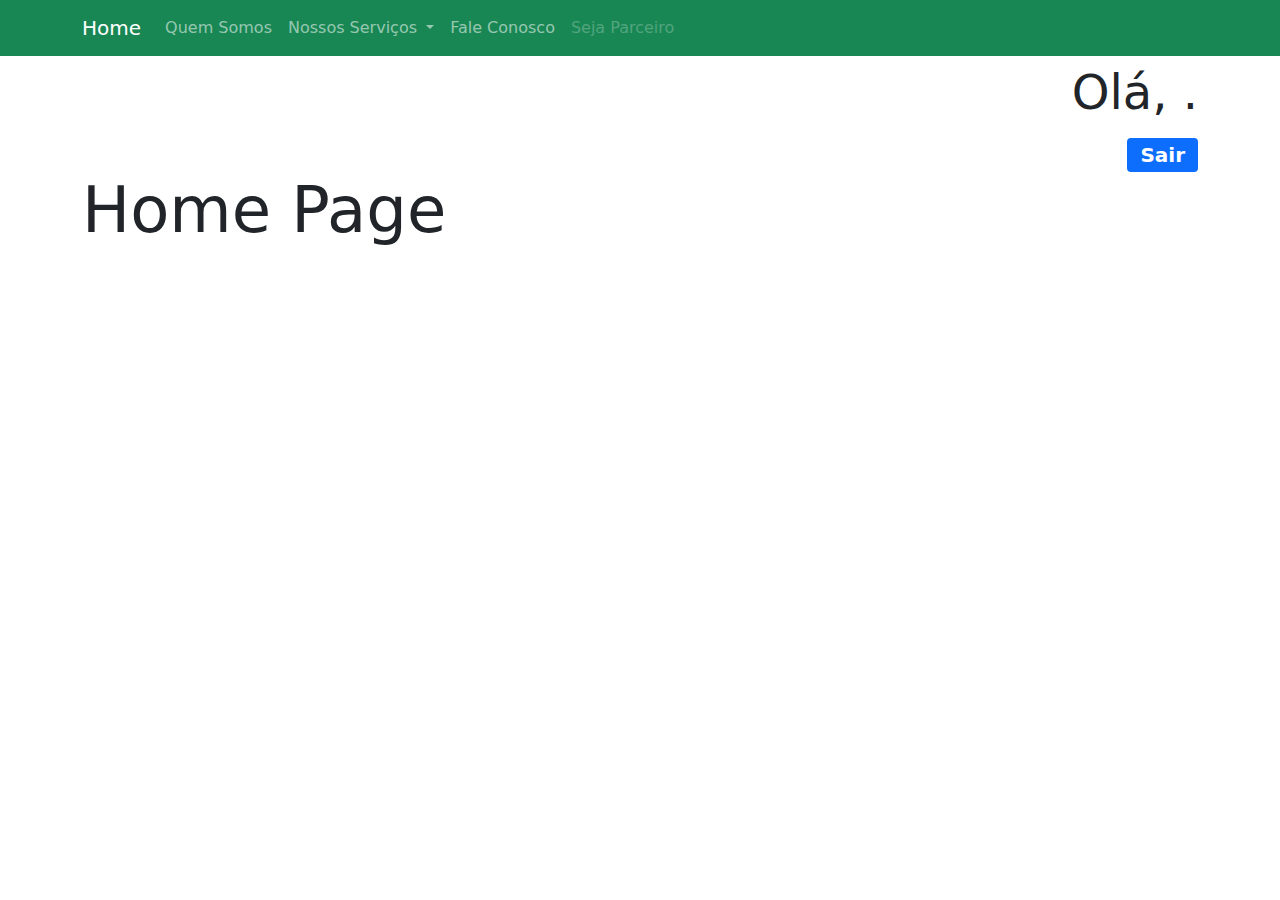
<file: index.html>
<!DOCTYPE html>
<html lang="pt-BR">
<head>
    <meta charset="UTF-8">
    <meta http-equiv="X-UA-Compatible" content="IE=edge">
    <meta name="viewport" content="width=device-width, initial-scale=1.0">
    <link rel="stylesheet" href="./css/bootstrap.css" >
    <title>Home</title>
</head>
<body>
    <header>
            <nav class="navbar navbar-expand-lg navbar-dark bg-success">
                <div class="container-lg">
                  <a class="navbar-brand" href="#">Home</a>
                  <button class="navbar-toggler" type="button" data-bs-toggle="collapse" data-bs-target="#navbarSupportedContent" aria-controls="navbarSupportedContent" aria-expanded="false" aria-label="Toggle navigation">
                    <span class="navbar-toggler-icon"></span>
                  </button>
                  <div class="collapse navbar-collapse" id="navbarSupportedContent">
                    <ul class="navbar-nav me-auto mb-2 mb-lg-0">
                        
                      
                      <li class="nav-item">
                        <a class="nav-link" href="#">Quem Somos</a>
                      </li>
                      <li class="nav-item dropdown">
                        <a class="nav-link dropdown-toggle" href="#" id="navbarDropdown" role="button" data-bs-toggle="dropdown" aria-expanded="false">
                          Nossos Serviços
                        </a>
                        <ul class="dropdown-menu" aria-labelledby="navbarDropdown">
                          <li><a class="dropdown-item" href="./pages/tema-escuro.html">Desenvolvimento</a></li>
                          <li><a class="dropdown-item" href="#">Suporte</a></li>
                          <li><hr class="dropdown-divider"></li>
                          <li><a class="dropdown-item" href="#">Parceiros</a></li>
                        </ul>
                      </li>
                      <li class="nav-item">
                        <a class="nav-link" aria-current="page" href="#">Fale Conosco</a>
                      </li>
                      
                      <li class="nav-item">
                        <a class="nav-link disabled">Seja Parceiro</a>
                      </li>

                      <li class="nav-item">
                        
                      </li>
                    </ul>
                  </div>
                </div>
              </nav>
    </header>
    <main class="pt-2 container-lg">
        <section>
            <div class="row">
            <div class="col-sm-12 text-end">
                <p class="display-5">Olá, <strong><span id="sessaoPW"></span></strong>.</p>
                <a class="link-primary" href="#" id="esqueci" onclick="sair()"><span class="badge bg-primary fs-5">Sair</span></span></a>
            </div>
            <div class="col-sm-12 col-lg-6">
              <h1 class="fw-light display-3">Home Page</h1>
            </div>
            
          </div>
            
        </section>
        <article></article>
        <aside></aside>
    </main>
    <footer></footer>
    <script src="./js/comportamento.js"></script>
    <script src="./js/bootstrap.js"></script>
</body>
</html>
</file>
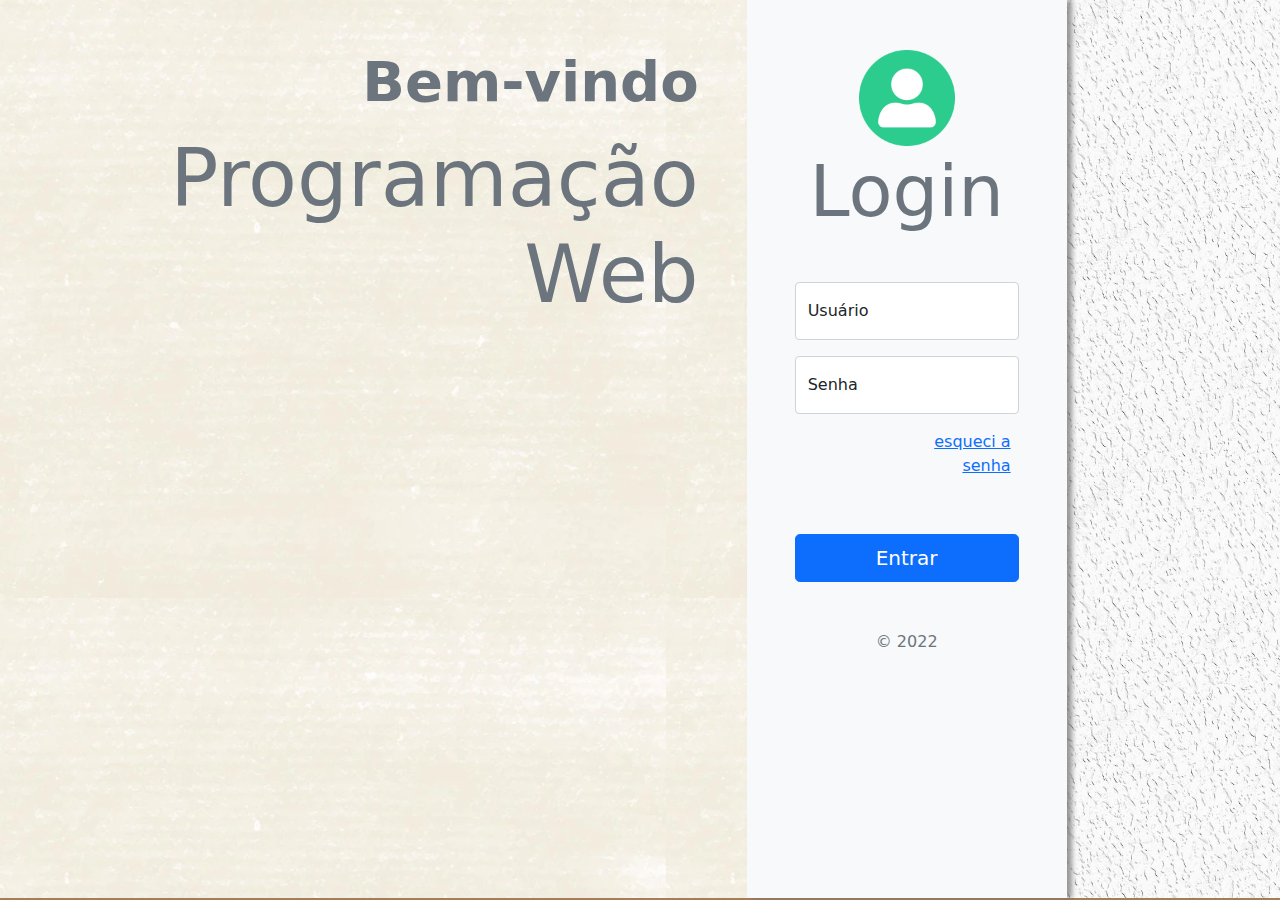
<file: login.html>
<!doctype html>
<html lang="pt-BR">

<head>
    <meta charset="utf-8">
    <meta name="author" content="Jose Luiz Araujo Silva">
    <meta http-equiv="X-UA-Compatible" content="IE=edge">
    <meta name="viewport" content="width=device-width, initial-scale=1.0">

    <!-- Bootstrap -->
    <link rel="stylesheet" href="./css/bootstrap.css">

    <link rel="stylesheet" href="./css/estilo.css">

    <title>Entrar | PW</title>
</head>

<body class="text-center fundo">
    <main class="container-fluid">
        <div class="row rounded-3 bg-light">
            <div class="col-sm-7 col-lg-8 col-xl-7 p-5 textura-papel text-end text-secondary">
                <p class="display-4 fw-bold">Bem-vindo</p>
                <p class="display-1">Programação Web</p>
            </div>
            <div class="col-sm-5 col-lg-4 col-xl-3 p-5 full-page sombra">
                <form>
                    <img class="" src="./img/logo.png" alt="" width="100">
                    <h1 class="text-secondary mb-5 display-2">Login</h1>

                    <div class="form-floating mb-3">
                        <input type="text" class="form-control" id="floatingInput" placeholder="name@example.com">
                        <label for="floatingInput">Usuário</label>
                    </div>
                    <div class="form-floating mb-2">
                        <input type="password" class="form-control" id="floatingPassword" placeholder="Password">
                        <label for="floatingPassword">Senha</label>
                    </div>
                    <div id="msgAlert" class="alert alert-danger alert-dismissible mt-3" role="alert">
                        Usuario ou Senha <strong>incorreta!</strong>
                        <button type="button" class="btn-close" onclick="fecharMsg()" aria-label="Close"></button>
                    </div>

                    <div class="row p-2">
                        <div class="col-sm-12 col-lg-6 mb-4 text-start">
                            <!-- <label>
                    <input type="checkbox" value="remember-me"> Lembre-me
                </label> -->
                        </div>
                        <div class="col-sm-12 col-lg-6 mb-5 text-end">
                            <a href="" id="esqueci" onclick="esqueci()">esqueci a senha</a>
                        </div>
                    </div>

                    <button class="w-100 btn btn-lg btn-primary" type="submit" id="entrare"
                        onclick="entrar()">Entrar</button>
                    <p class="mt-5 mb-3 text-muted">&copy; 2022</p>
                </form>
            </div>
            <div class="col-xl-2 fundo textura"></div>
        </div>
    </main>


    <script src="./js/login.js"></script>
    <script src="./js/bootstrap.js"></script>
</body>

</html>
</file>
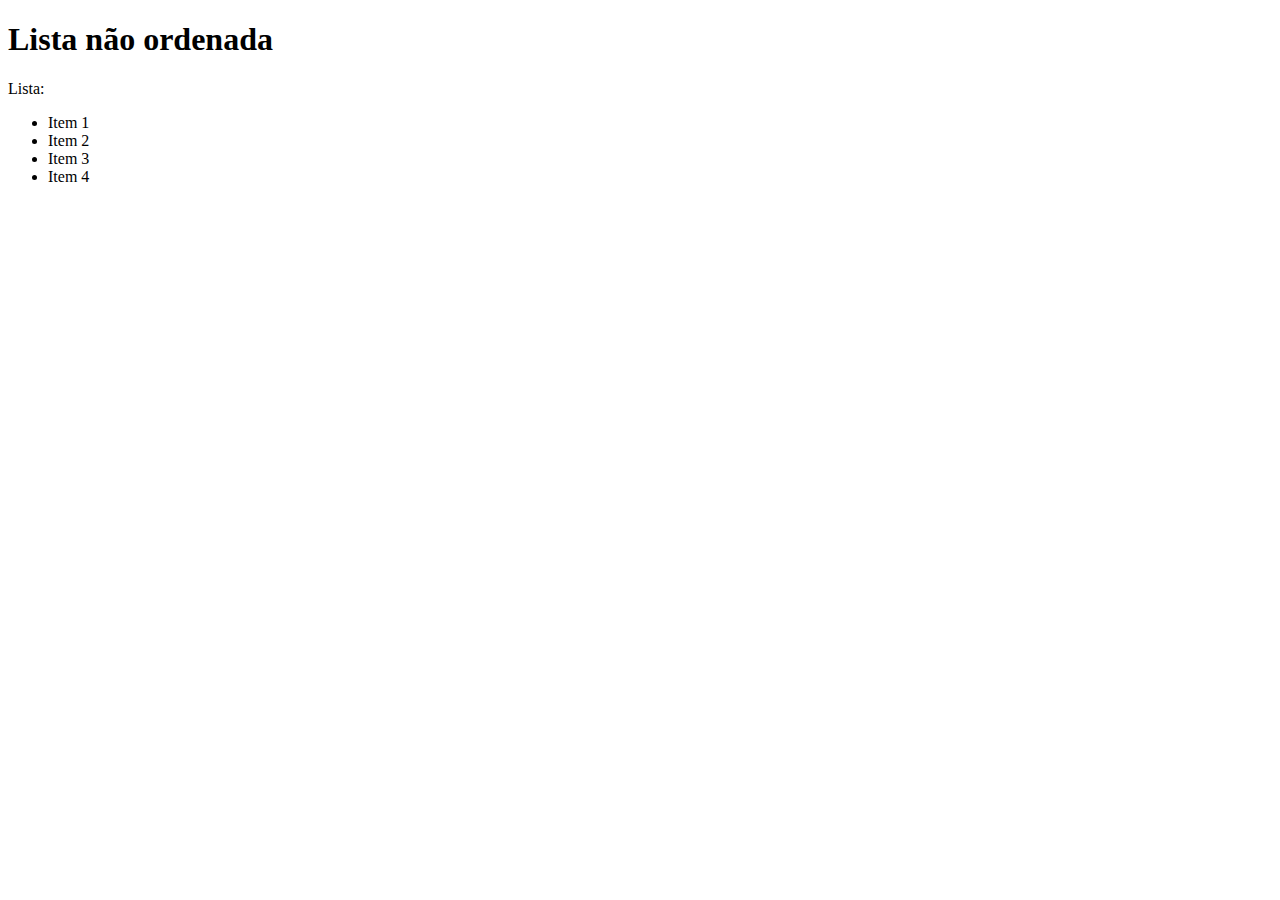
<file: pages/tema-escuro.html>
<!DOCTYPE html>
<html lang="pt-BR">

<head>
    <meta charset="UTF-8">
    <meta http-equiv="X-UA-Compatible" content="IE=edge">
    <meta name="viewport" content="width=device-width, initial-scale=1.0">
    <link rel="stylesheet" href="../css/estilo.css">
    <title>Tema Escuro</title>
</head>

<body class="dark-theme">
    <section>
        <h1>Lista não ordenada</h1>
        <p id="msg">Lista: </p>
        <ul>
            <li class="list">Item 1</li>
            <li class="list">Item 2</li>
            <li class="list">Item 3</li>
            <li>Item 4</li>
        </ul>

    </section>
</body>

</html>
</file>
<file: css/estilo.css>
/* :root {
    --green: #0f0;
    --white: #fff;
    --black: #000;
}

* {
    background-color: var(--black);
}

body {
    font-family: monospace;
    color: var(--white)
}

ul {
    font-family: helvetica;
}

li {
    list-style: circle;
}

.list {
    list-style: square;
}

#msg {
    font-family: arial;
}

.dark-theme {
    --bg: var(--black);
    --fontColor: var(--white);
} */

.fundo {
    background-color: #a37e59;
   }

   .full-page {
    min-height: calc(100vh - 2px)
}

.textura {
    background-image: url("../img/textura.png");
    background-color: #cccccc; 
}

.textura-papel {
    background-image: url("../img/textura-papel.png");
    background-color: #cccccc; 
}

.sombra {
    border: 0px solid;
    box-shadow: 5px 0px 5px 0px #666a;
    z-index: 9999;
  }
</file>
